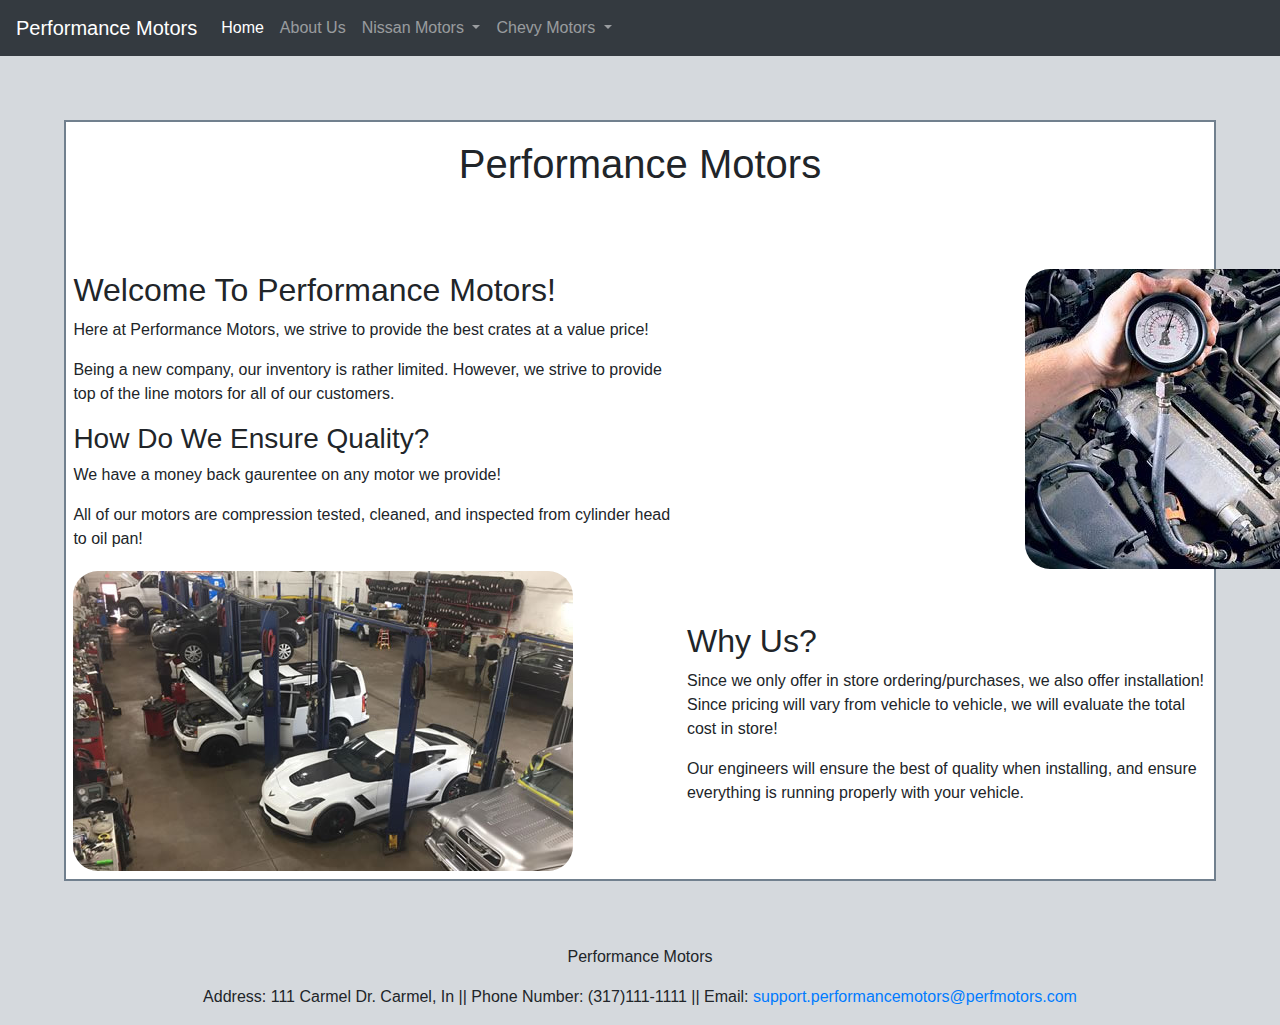
<file: index.html>
<!DOCTYPE html>
<html lang="en">
<head>
    <meta charset="UTF-8">
    <meta name="viewport" content="width=device-width, initial-scale=1.0">
    <meta http-equiv="X-UA-Compatible" content="ie=edge">
    <link rel="stylesheet" href="https://stackpath.bootstrapcdn.com/bootstrap/4.3.1/css/bootstrap.min.css" integrity="sha384-ggOyR0iXCbMQv3Xipma34MD+dH/1fQ784/j6cY/iJTQUOhcWr7x9JvoRxT2MZw1T" crossorigin="anonymous">
    <link rel="stylesheet" href="main.css">
    <title>PM - Index</title>
</head>
<body>

    <header>

    </header>
    
    <nav class="navbar navbar-expand-lg navbar-dark bg-dark">
        <a class="navbar-brand" href="index.html">Performance Motors</a>
        <button class="navbar-toggler" type="button" data-toggle="collapse" data-target="#navbarNavDropdown" aria-controls="navbarNavDropdown" aria-expanded="false" aria-label="Toggle navigation">
            <span class="navbar-toggler-icon"></span>
        </button>
        <div class="collapse navbar-collapse" id="navbarNavDropdown">
            <ul class="navbar-nav">
            <li class="nav-item active">
                <a class="nav-link" href="index.html">Home <span class="sr-only">(current)</span></a>
            </li>
            <li class="nav-item">
                <a class="nav-link" href="about.html">About Us</a>
            </li>
            <li class="nav-item dropdown">
                <a class="nav-link dropdown-toggle" href="nissan.html" id="navbarDropdownMenuLink" data-toggle="dropdown" aria-haspopup="true" aria-expanded="false">
                Nissan Motors
                </a>
                <div class="dropdown-menu" aria-labelledby="navbarDropdownMenuLink">
                <a class="dropdown-item" href="nissan-vr38dett.html">VR38DETT</a>
                <a class="dropdown-item" href="nissan-rb26dett.html">RB26DETT</a>
                <a class="dropdown-item" href="nissan-vq35de.html">VQ35DE</a>
                </div>
            </li>
            <li class="nav-item dropdown">
                <a class="nav-link dropdown-toggle" href="chevy.html" id="navbarDropdownMenuLink" data-toggle="dropdown" aria-haspopup="true" aria-expanded="false">
                Chevy Motors
                </a>
                <div class="dropdown-menu" aria-labelledby="navbarDropdownMenuLink">
                <a class="dropdown-item" href="chevy-lsa.html">LS9/LSA</a>
                <a class="dropdown-item" href="chevy-ls7.html">LS7</a>
                </div>
            </li>
            </ul>
        </div>
    </nav>

        <div id="body-content">
            <h1 class="main-header">Performance Motors</h1>
            <br />
            
            <table>
                <tr>
                    <td>
                        <h2>Welcome To Performance Motors!</h2>
                        <p>Here at Performance Motors, we strive to provide the best crates at a value price!</p>
                        <p>Being a new company, our inventory is rather limited. However, we strive to provide top of the line motors for all of our customers.</p>
                        <h3>How Do We Ensure Quality?</h3>
                        <p>We have a money back gaurentee on any motor we provide!</p>
                        <p>All of our motors are compression tested, cleaned, and inspected from cylinder head to oil pan!</p>
                    </td>
                    <td>
                        <img src="assets/index/compression-test.jpg" class="compression-test rounded-image">
                    </td>
                </tr>
                    <td>
                        <img src="assets/index/shop-pic.jpg" class="rounded-image">
                    </td>
                    <td>
                        <h2>Why Us?</h2>
                        <p>Since we only offer in store ordering/purchases, we also offer installation! Since pricing will vary from vehicle to vehicle, we will evaluate the total cost in store!</p>
                        <p>Our engineers will ensure the best of quality when installing, and ensure everything is running properly with your vehicle.</p>
                    </td>
            </table>
            
        </div>

        <footer>
            <p>Performance Motors</p>
            <p>Address: 111 Carmel Dr. Carmel, In || Phone Number: (317)111-1111 || Email: <a href="#">support.performancemotors@perfmotors.com</a></p>
        </footer>

    <script src="https://code.jquery.com/jquery-3.3.1.slim.min.js" integrity="sha384-q8i/X+965DzO0rT7abK41JStQIAqVgRVzpbzo5smXKp4YfRvH+8abtTE1Pi6jizo" crossorigin="anonymous"></script>
    <script src="https://cdnjs.cloudflare.com/ajax/libs/popper.js/1.14.7/umd/popper.min.js" integrity="sha384-UO2eT0CpHqdSJQ6hJty5KVphtPhzWj9WO1clHTMGa3JDZwrnQq4sF86dIHNDz0W1" crossorigin="anonymous"></script>
    <script src="https://stackpath.bootstrapcdn.com/bootstrap/4.3.1/js/bootstrap.min.js" integrity="sha384-JjSmVgyd0p3pXB1rRibZUAYoIIy6OrQ6VrjIEaFf/nJGzIxFDsf4x0xIM+B07jRM" crossorigin="anonymous"></script>

</body>
</html>
</file>
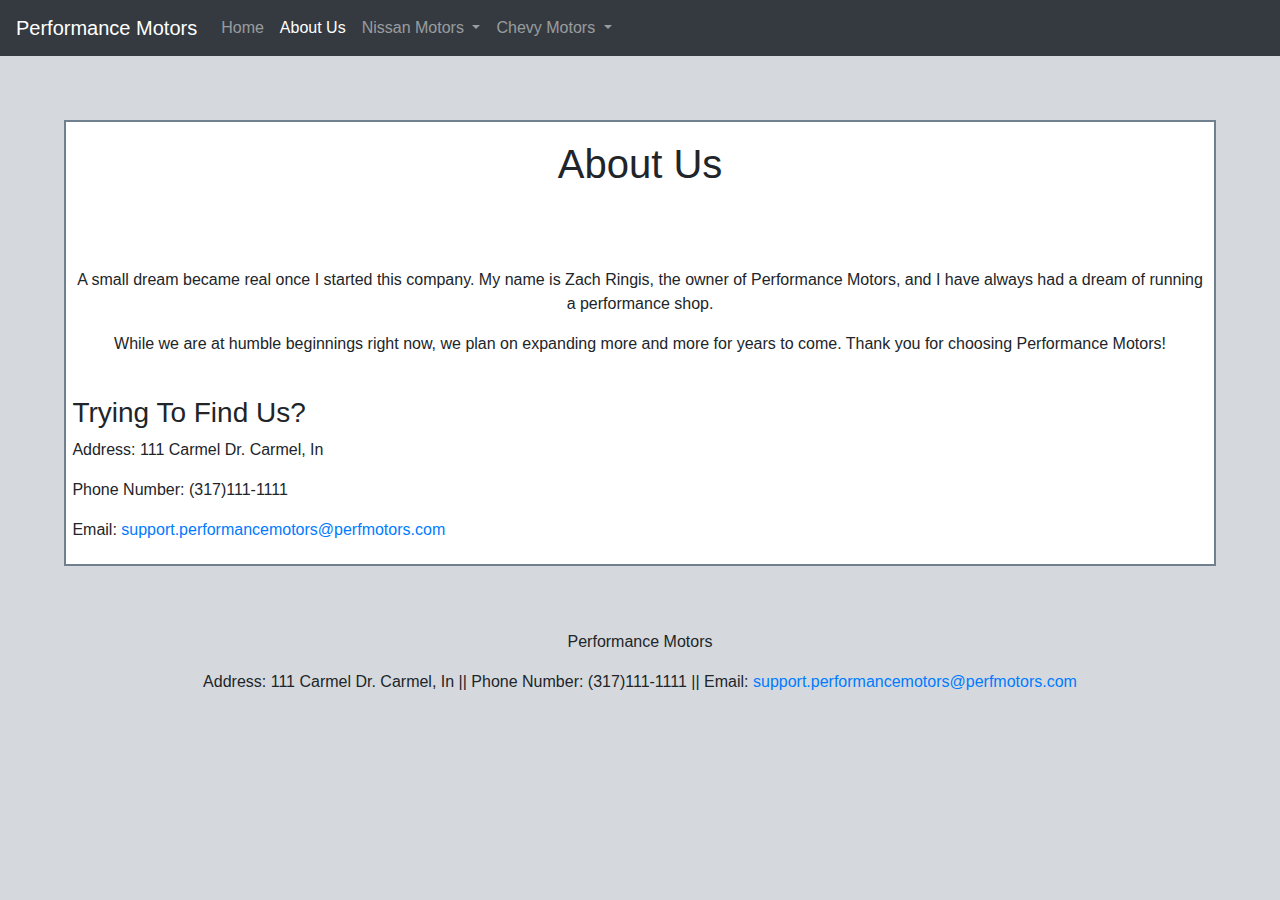
<file: about.html>
<!DOCTYPE html>
<html lang="en">
<head>
    <meta charset="UTF-8">
    <meta name="viewport" content="width=device-width, initial-scale=1.0">
    <meta http-equiv="X-UA-Compatible" content="ie=edge">
    <link rel="stylesheet" href="https://stackpath.bootstrapcdn.com/bootstrap/4.3.1/css/bootstrap.min.css" integrity="sha384-ggOyR0iXCbMQv3Xipma34MD+dH/1fQ784/j6cY/iJTQUOhcWr7x9JvoRxT2MZw1T" crossorigin="anonymous">
    <link rel="stylesheet" href="main.css">
    <title>PM - About</title>
</head>
<body>

    <header>

    </header>
    
    <nav class="navbar navbar-expand-lg navbar-dark bg-dark">
        <a class="navbar-brand" href="index.html">Performance Motors</a>
        <button class="navbar-toggler" type="button" data-toggle="collapse" data-target="#navbarNavDropdown" aria-controls="navbarNavDropdown" aria-expanded="false" aria-label="Toggle navigation">
            <span class="navbar-toggler-icon"></span>
        </button>
        <div class="collapse navbar-collapse" id="navbarNavDropdown">
            <ul class="navbar-nav">
            <li class="nav-item">
                <a class="nav-link" href="index.html">Home</a>
            </li>
            <li class="nav-item active">
                <a class="nav-link" href="about.html">About Us <span class="sr-only">(current)</span></a>
            </li>
            <li class="nav-item dropdown">
                <a class="nav-link dropdown-toggle" href="nissan.html" id="navbarDropdownMenuLink" data-toggle="dropdown" aria-haspopup="true" aria-expanded="false">
                Nissan Motors
                </a>
                <div class="dropdown-menu" aria-labelledby="navbarDropdownMenuLink">
                <a class="dropdown-item" href="nissan-vr38dett.html">VR38DETT</a>
                <a class="dropdown-item" href="nissan-rb26dett.html">RB26DETT</a>
                <a class="dropdown-item" href="nissan-vq35de.html">VQ35DE</a>
                </div>
            </li>
            <li class="nav-item dropdown">
                <a class="nav-link dropdown-toggle" href="chevy.html" id="navbarDropdownMenuLink" data-toggle="dropdown" aria-haspopup="true" aria-expanded="false">
                Chevy Motors
                </a>
                <div class="dropdown-menu" aria-labelledby="navbarDropdownMenuLink">
                <a class="dropdown-item" href="chevy-lsa.html">LS9/LSA</a>
                <a class="dropdown-item" href="chevy-ls7.html">LS7</a>
                </div>
            </li>
            </ul>
        </div>
    </nav>

        <div id="body-content">
            <h1 class="main-header">About Us</h1>
            <br />
            <p id="cent">A small dream became real once I started this company. My name is Zach Ringis, the owner of Performance Motors, and I have always had a dream of running a performance shop.</p>
            <p id="cent">While we are at humble beginnings right now, we plan on expanding more and more for years to come. Thank you for choosing Performance Motors!</p>
            <br />
            <h3>Trying To Find Us?</h3>
            <p>Address: 111 Carmel Dr. Carmel, In</p>
            <p>Phone Number: (317)111-1111</p>
            <p>Email: <a href="#">support.performancemotors@perfmotors.com</a></p>
        </div>

        <footer>
            <p>Performance Motors</p>
            <p>Address: 111 Carmel Dr. Carmel, In || Phone Number: (317)111-1111 || Email: <a href="#">support.performancemotors@perfmotors.com</a></p>
        </footer>

    <script src="https://code.jquery.com/jquery-3.3.1.slim.min.js" integrity="sha384-q8i/X+965DzO0rT7abK41JStQIAqVgRVzpbzo5smXKp4YfRvH+8abtTE1Pi6jizo" crossorigin="anonymous"></script>
    <script src="https://cdnjs.cloudflare.com/ajax/libs/popper.js/1.14.7/umd/popper.min.js" integrity="sha384-UO2eT0CpHqdSJQ6hJty5KVphtPhzWj9WO1clHTMGa3JDZwrnQq4sF86dIHNDz0W1" crossorigin="anonymous"></script>
    <script src="https://stackpath.bootstrapcdn.com/bootstrap/4.3.1/js/bootstrap.min.js" integrity="sha384-JjSmVgyd0p3pXB1rRibZUAYoIIy6OrQ6VrjIEaFf/nJGzIxFDsf4x0xIM+B07jRM" crossorigin="anonymous"></script>

</body>
</html>
</file>
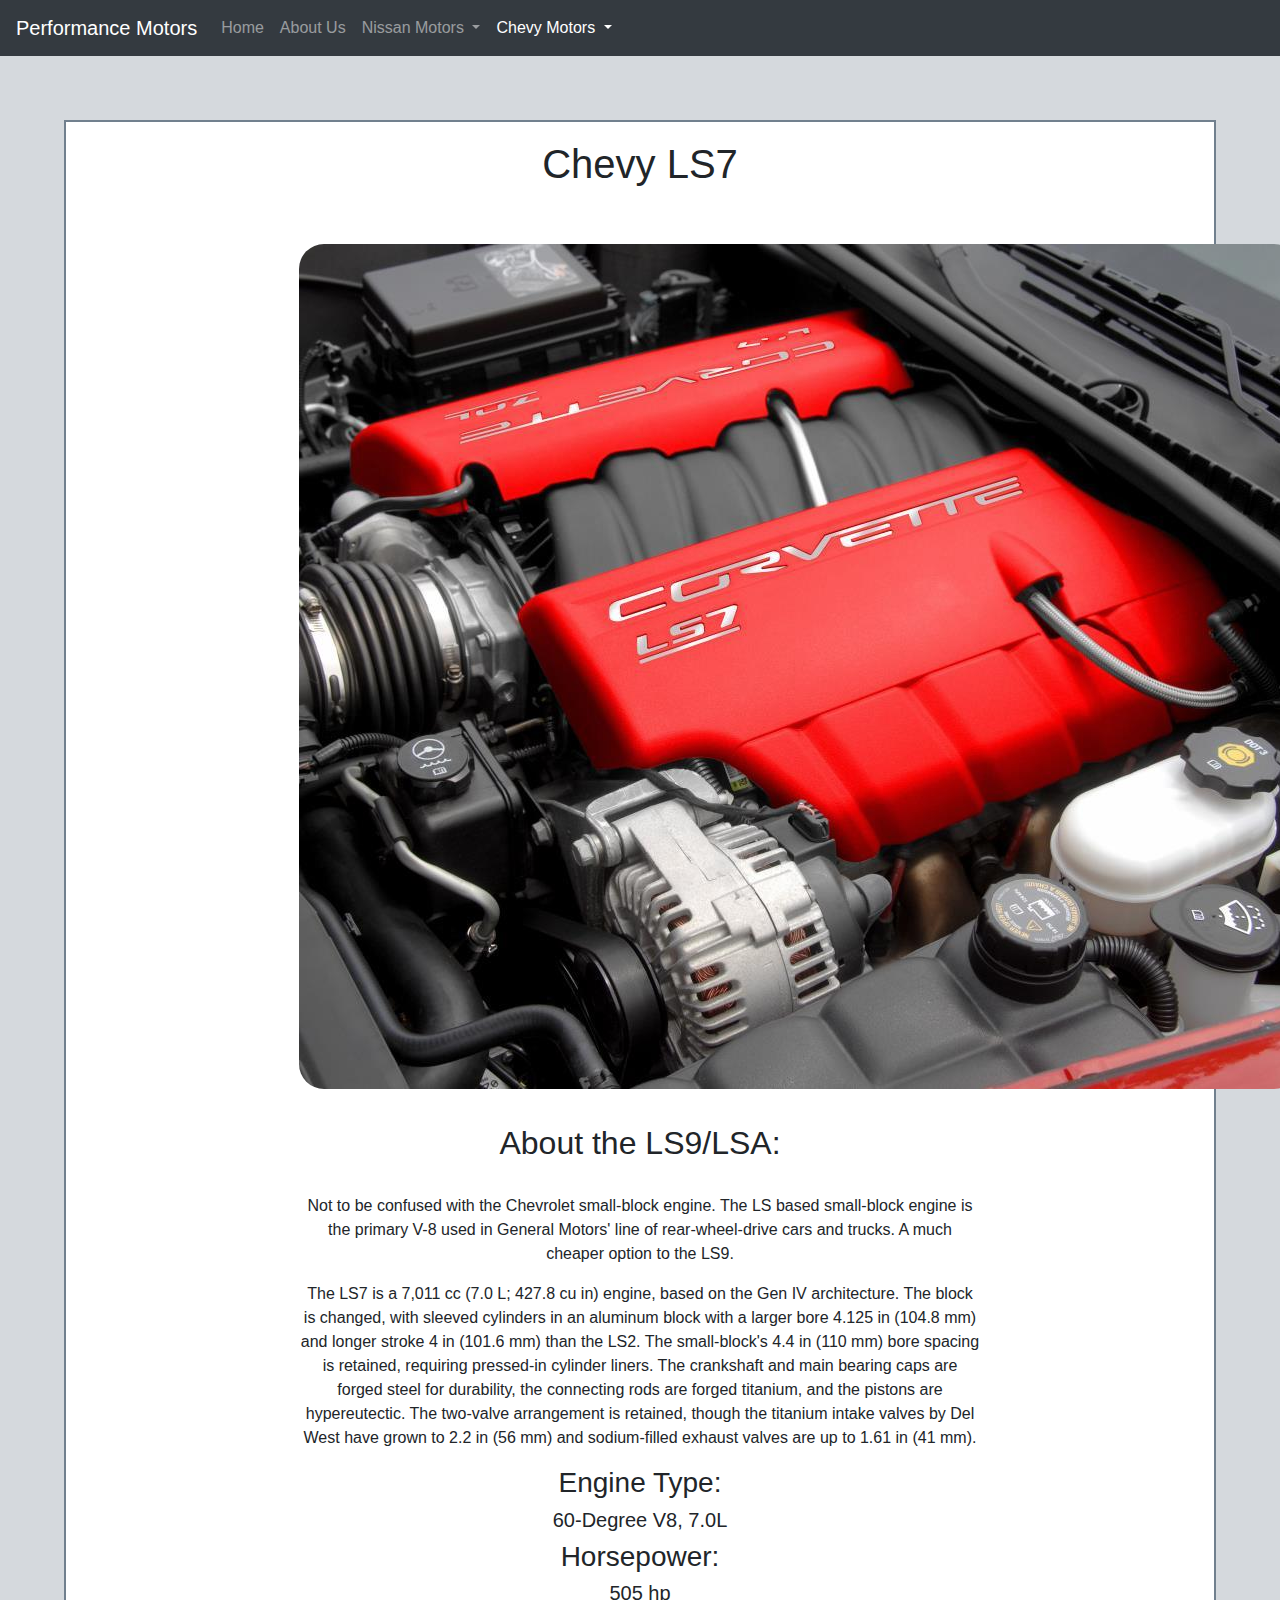
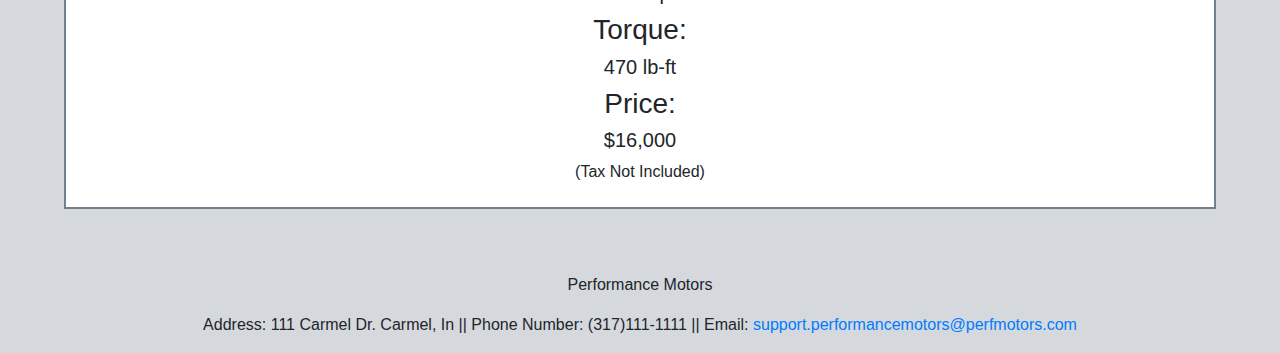
<file: chevy-ls7.html>
<!DOCTYPE html>
<html lang="en">
<head>
    <meta charset="UTF-8">
    <meta name="viewport" content="width=device-width, initial-scale=1.0">
    <meta http-equiv="X-UA-Compatible" content="ie=edge">
    <link rel="stylesheet" href="https://stackpath.bootstrapcdn.com/bootstrap/4.3.1/css/bootstrap.min.css" integrity="sha384-ggOyR0iXCbMQv3Xipma34MD+dH/1fQ784/j6cY/iJTQUOhcWr7x9JvoRxT2MZw1T" crossorigin="anonymous">
    <link rel="stylesheet" href="main.css">
    <title>PM - Chevy LS7</title>
</head>
<body>

    <header>

    </header>
    
    <nav class="navbar navbar-expand-lg navbar-dark bg-dark">
        <a class="navbar-brand" href="index.html">Performance Motors</a>
        <button class="navbar-toggler" type="button" data-toggle="collapse" data-target="#navbarNavDropdown" aria-controls="navbarNavDropdown" aria-expanded="false" aria-label="Toggle navigation">
            <span class="navbar-toggler-icon"></span>
        </button>
        <div class="collapse navbar-collapse" id="navbarNavDropdown">
            <ul class="navbar-nav">
            <li class="nav-item">
                <a class="nav-link" href="index.html">Home</a>
            </li>
            <li class="nav-item">
                <a class="nav-link" href="about.html">About Us</a>
            </li>
            <li class="nav-item dropdown">
                <a class="nav-link dropdown-toggle" href="nissan.html" id="navbarDropdownMenuLink" data-toggle="dropdown" aria-haspopup="true" aria-expanded="false">
                Nissan Motors
                </a>
                <div class="dropdown-menu" aria-labelledby="navbarDropdownMenuLink">
                <a class="dropdown-item" href="nissan-vr38dett.html">VR38DETT</a>
                <a class="dropdown-item" href="nissan-rb26dett.html">RB26DETT</a>
                <a class="dropdown-item" href="nissan-vq35de.html">VQ35DE</a>
                </div>
            </li>
            <li class="nav-item dropdown active">
                    <a class="nav-link dropdown-toggle" href="chevy.html" id="navbarDropdownMenuLink" data-toggle="dropdown" aria-haspopup="true" aria-expanded="false">
                    Chevy Motors <span class="sr-only">(current)</span>
                </a>
                <div class="dropdown-menu" aria-labelledby="navbarDropdownMenuLink">
                <a class="dropdown-item" href="chevy-lsa.html">LS9/LSA</a>
                <a class="dropdown-item" href="chevy-ls7.html">LS7</a>
                </div>
            </li>
            </ul>
        </div>
    </nav>

        <div id="body-content">
            <h1 class="main-header">Chevy LS7</h1>
            <div id="engine-content">
                <img src="assets/chevy/ls7.jpg" class="rounded-image engine-picture">
                <div id="engine-pricing">
                    <h2>About the LS9/LSA:</h2>
                    <br>
                    <p>Not to be confused with the Chevrolet small-block engine. The LS based small-block engine is the primary V-8 used in General Motors' line of rear-wheel-drive cars and trucks. A much cheaper option to the LS9.</p>
                    <p>The LS7 is a 7,011 cc (7.0 L; 427.8 cu in) engine, based on the Gen IV architecture. The block is changed, with sleeved cylinders in an aluminum block with a larger bore 4.125 in (104.8 mm) and longer stroke 4 in (101.6 mm) than the LS2. The small-block's 4.4 in (110 mm) bore spacing is retained, requiring pressed-in cylinder liners. The crankshaft and main bearing caps are forged steel for durability, the connecting rods are forged titanium, and the pistons are hypereutectic. The two-valve arrangement is retained, though the titanium intake valves by Del West have grown to 2.2 in (56 mm) and sodium-filled exhaust valves are up to 1.61 in (41 mm).</p>
                    <h3>Engine Type:</h3>
                        <h5>60-Degree V8, 7.0L</h5>
                    <h3>Horsepower:</h3>
                        <h5>505 hp</h5>
                    <h3>Torque:</h3>
                        <h5>470 lb-ft</h5>
                    <h3>Price:</h3>
                        <h5>$16,000</h5>
                        <p>(Tax Not Included)</p>
                </div>
            </div>
        </div>

        <footer>
            <p>Performance Motors</p>
            <p>Address: 111 Carmel Dr. Carmel, In || Phone Number: (317)111-1111 || Email: <a href="#">support.performancemotors@perfmotors.com</a></p>
        </footer>

    <script src="https://code.jquery.com/jquery-3.3.1.slim.min.js" integrity="sha384-q8i/X+965DzO0rT7abK41JStQIAqVgRVzpbzo5smXKp4YfRvH+8abtTE1Pi6jizo" crossorigin="anonymous"></script>
    <script src="https://cdnjs.cloudflare.com/ajax/libs/popper.js/1.14.7/umd/popper.min.js" integrity="sha384-UO2eT0CpHqdSJQ6hJty5KVphtPhzWj9WO1clHTMGa3JDZwrnQq4sF86dIHNDz0W1" crossorigin="anonymous"></script>
    <script src="https://stackpath.bootstrapcdn.com/bootstrap/4.3.1/js/bootstrap.min.js" integrity="sha384-JjSmVgyd0p3pXB1rRibZUAYoIIy6OrQ6VrjIEaFf/nJGzIxFDsf4x0xIM+B07jRM" crossorigin="anonymous"></script>

</body>
</html>
</file>
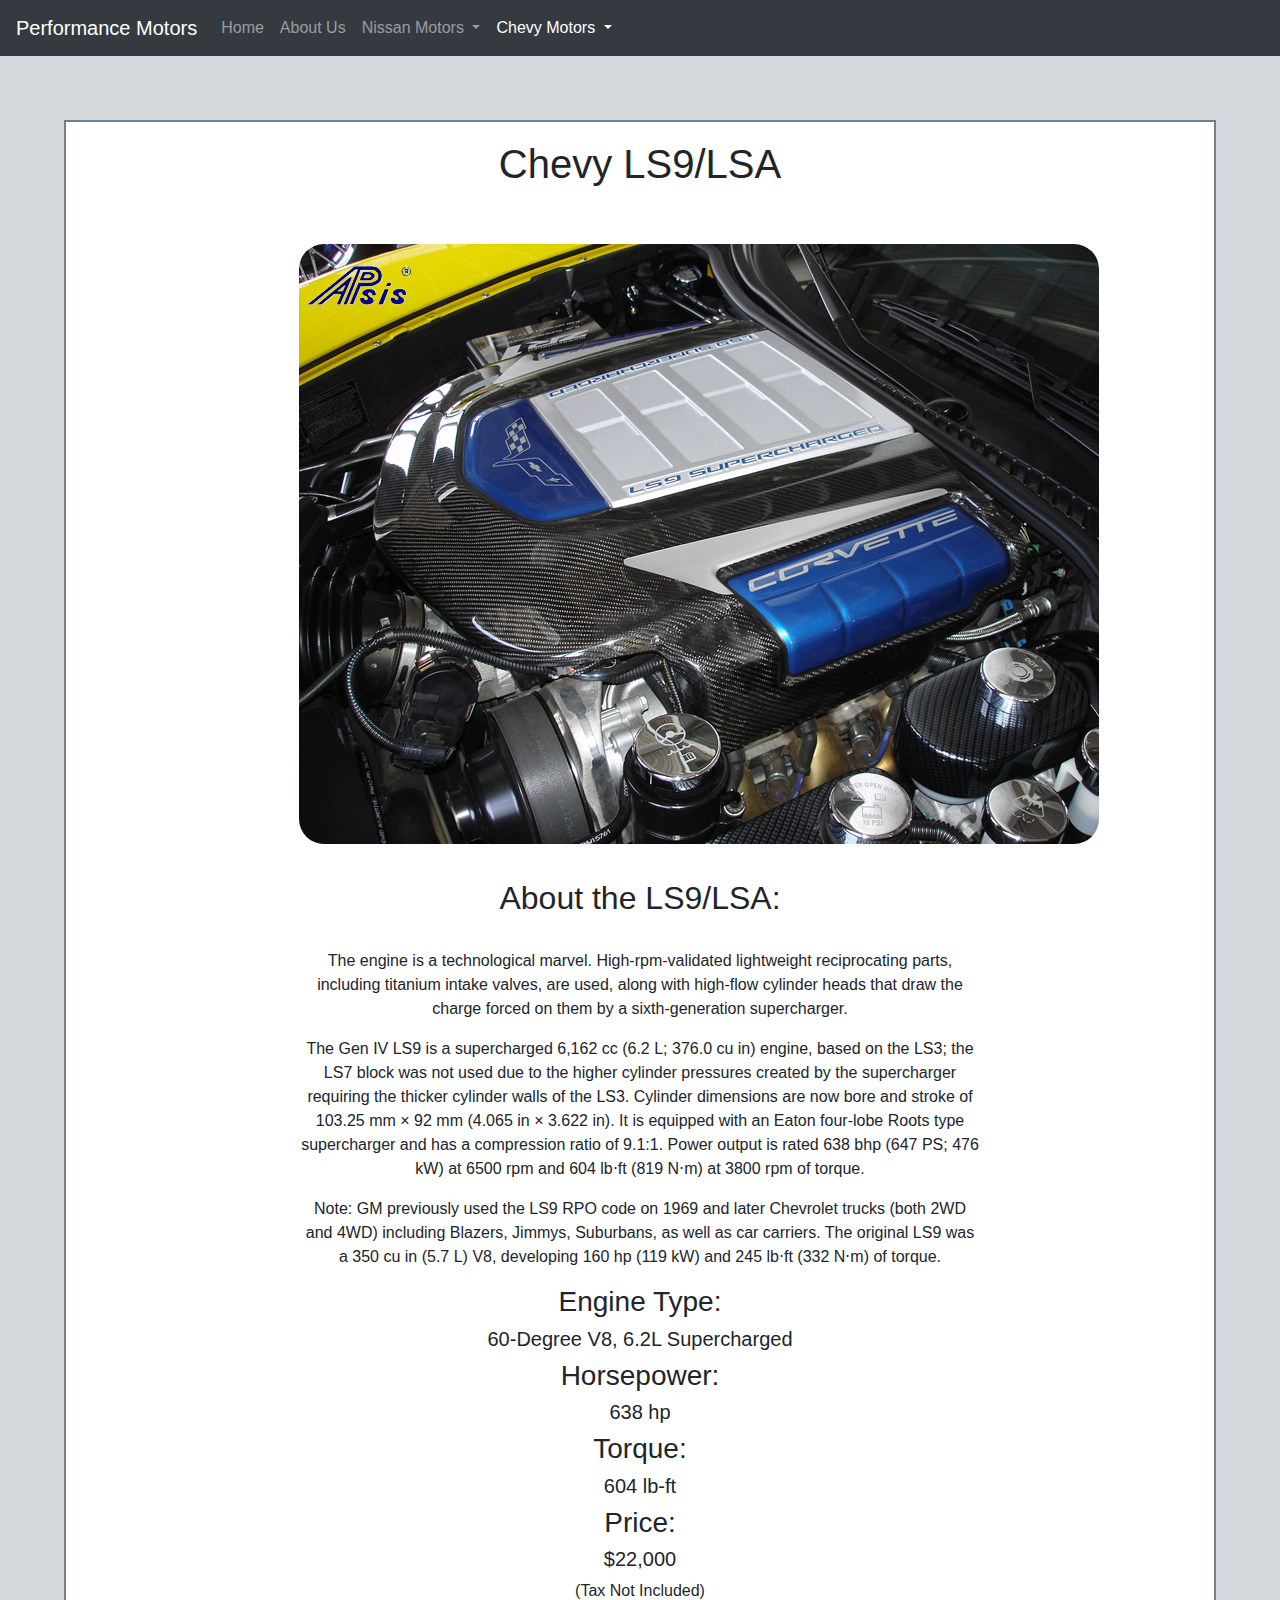
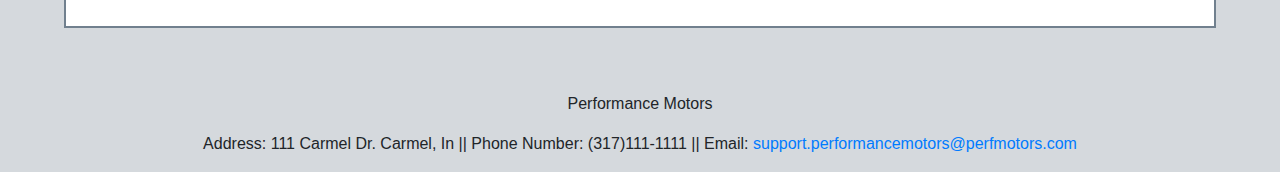
<file: chevy-lsa.html>
<!DOCTYPE html>
<html lang="en">
<head>
    <meta charset="UTF-8">
    <meta name="viewport" content="width=device-width, initial-scale=1.0">
    <meta http-equiv="X-UA-Compatible" content="ie=edge">
    <link rel="stylesheet" href="https://stackpath.bootstrapcdn.com/bootstrap/4.3.1/css/bootstrap.min.css" integrity="sha384-ggOyR0iXCbMQv3Xipma34MD+dH/1fQ784/j6cY/iJTQUOhcWr7x9JvoRxT2MZw1T" crossorigin="anonymous">
    <link rel="stylesheet" href="main.css">
    <title>PM - Chevy LS9/LSA</title>
</head>
<body>

    <header>

    </header>
    
    <nav class="navbar navbar-expand-lg navbar-dark bg-dark">
        <a class="navbar-brand" href="index.html">Performance Motors</a>
        <button class="navbar-toggler" type="button" data-toggle="collapse" data-target="#navbarNavDropdown" aria-controls="navbarNavDropdown" aria-expanded="false" aria-label="Toggle navigation">
            <span class="navbar-toggler-icon"></span>
        </button>
        <div class="collapse navbar-collapse" id="navbarNavDropdown">
            <ul class="navbar-nav">
            <li class="nav-item">
                <a class="nav-link" href="index.html">Home</a>
            </li>
            <li class="nav-item">
                <a class="nav-link" href="about.html">About Us</a>
            </li>
            <li class="nav-item dropdown">
                <a class="nav-link dropdown-toggle" href="nissan.html" id="navbarDropdownMenuLink" data-toggle="dropdown" aria-haspopup="true" aria-expanded="false">
                Nissan Motors
                </a>
                <div class="dropdown-menu" aria-labelledby="navbarDropdownMenuLink">
                <a class="dropdown-item" href="nissan-vr38dett.html">VR38DETT</a>
                <a class="dropdown-item" href="nissan-rb26dett.html">RB26DETT</a>
                <a class="dropdown-item" href="nissan-vq35de.html">VQ35DE</a>
                </div>
            </li>
            <li class="nav-item dropdown active">
                <a class="nav-link dropdown-toggle" href="chevy.html" id="navbarDropdownMenuLink" data-toggle="dropdown" aria-haspopup="true" aria-expanded="false">
                Chevy Motors <span class="sr-only">(current)</span>
                </a>
                <div class="dropdown-menu" aria-labelledby="navbarDropdownMenuLink">
                <a class="dropdown-item" href="chevy-lsa.html">LS9/LSA</a>
                <a class="dropdown-item" href="chevy-ls7.html">LS7</a>
                </div>
            </li>
            </ul>
        </div>
    </nav>

        <div id="body-content">
            <h1 class="main-header">Chevy LS9/LSA</h1>
            <div id="engine-content">
                <img src="assets/chevy/ls9.jpg" class="rounded-image engine-picture">
                <div id="engine-pricing">
                    <h2>About the LS9/LSA:</h2>
                    <br>
                    <p>The engine is a technological marvel. High-rpm-validated lightweight reciprocating parts, including titanium intake valves, are used, along with high-flow cylinder heads that draw the charge forced on them by a sixth-generation supercharger.</p>
                    <p>The Gen IV LS9 is a supercharged 6,162 cc (6.2 L; 376.0 cu in) engine, based on the LS3; the LS7 block was not used due to the higher cylinder pressures created by the supercharger requiring the thicker cylinder walls of the LS3. Cylinder dimensions are now bore and stroke of 103.25 mm × 92 mm (4.065 in × 3.622 in). It is equipped with an Eaton four-lobe Roots type supercharger and has a compression ratio of 9.1:1. Power output is rated 638 bhp (647 PS; 476 kW) at 6500 rpm and 604 lb⋅ft (819 N⋅m) at 3800 rpm of torque.</p>
                    <p>Note: GM previously used the LS9 RPO code on 1969 and later Chevrolet trucks (both 2WD and 4WD) including Blazers, Jimmys, Suburbans, as well as car carriers. The original LS9 was a 350 cu in (5.7 L) V8, developing 160 hp (119 kW) and 245 lb⋅ft (332 N⋅m) of torque.</p>
                    <h3>Engine Type:</h3>
                        <h5>60-Degree V8, 6.2L Supercharged</h5>
                    <h3>Horsepower:</h3>
                        <h5>638 hp</h5>
                    <h3>Torque:</h3>
                        <h5>604 lb-ft</h5>
                    <h3>Price:</h3>
                        <h5>$22,000</h5>
                        <p>(Tax Not Included)</p>                        
                </div>
            </div>
        </div>

    <footer>
        <p>Performance Motors</p>
        <p>Address: 111 Carmel Dr. Carmel, In || Phone Number: (317)111-1111 || Email: <a href="#">support.performancemotors@perfmotors.com</a></p>
    </footer>

    <script src="https://code.jquery.com/jquery-3.3.1.slim.min.js" integrity="sha384-q8i/X+965DzO0rT7abK41JStQIAqVgRVzpbzo5smXKp4YfRvH+8abtTE1Pi6jizo" crossorigin="anonymous"></script>
    <script src="https://cdnjs.cloudflare.com/ajax/libs/popper.js/1.14.7/umd/popper.min.js" integrity="sha384-UO2eT0CpHqdSJQ6hJty5KVphtPhzWj9WO1clHTMGa3JDZwrnQq4sF86dIHNDz0W1" crossorigin="anonymous"></script>
    <script src="https://stackpath.bootstrapcdn.com/bootstrap/4.3.1/js/bootstrap.min.js" integrity="sha384-JjSmVgyd0p3pXB1rRibZUAYoIIy6OrQ6VrjIEaFf/nJGzIxFDsf4x0xIM+B07jRM" crossorigin="anonymous"></script>

</body>
</html>
</file>
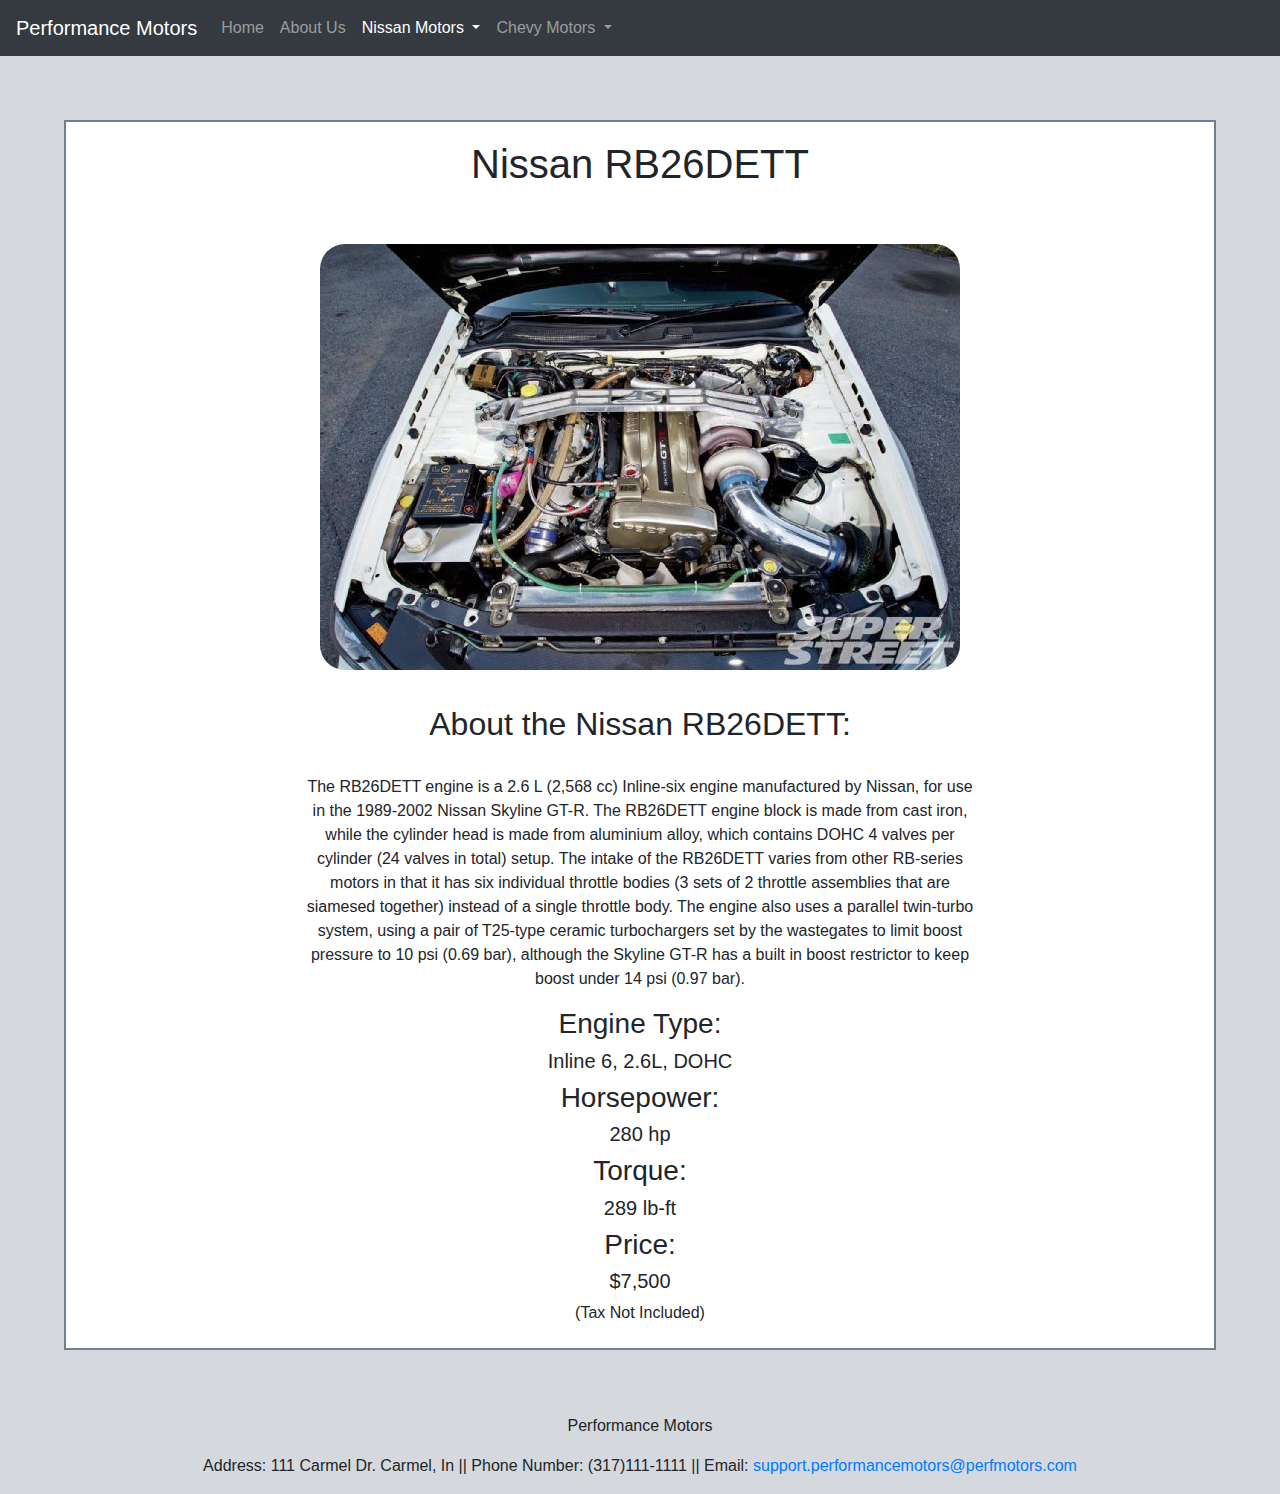
<file: nissan-rb26dett.html>
<!DOCTYPE html>
<html lang="en">
<head>
    <meta charset="UTF-8">
    <meta name="viewport" content="width=device-width, initial-scale=1.0">
    <meta http-equiv="X-UA-Compatible" content="ie=edge">
    <link rel="stylesheet" href="https://stackpath.bootstrapcdn.com/bootstrap/4.3.1/css/bootstrap.min.css" integrity="sha384-ggOyR0iXCbMQv3Xipma34MD+dH/1fQ784/j6cY/iJTQUOhcWr7x9JvoRxT2MZw1T" crossorigin="anonymous">
    <link rel="stylesheet" href="main.css">
    <title>PM - Nissan RB26DETT</title>
</head>
<body>

    <header>

    </header>
    
    <nav class="navbar navbar-expand-lg navbar-dark bg-dark">
        <a class="navbar-brand" href="index.html">Performance Motors</a>
        <button class="navbar-toggler" type="button" data-toggle="collapse" data-target="#navbarNavDropdown" aria-controls="navbarNavDropdown" aria-expanded="false" aria-label="Toggle navigation">
            <span class="navbar-toggler-icon"></span>
        </button>
        <div class="collapse navbar-collapse" id="navbarNavDropdown">
            <ul class="navbar-nav">
            <li class="nav-item">
                <a class="nav-link" href="index.html">Home</a>
            </li>
            <li class="nav-item">
                <a class="nav-link" href="about.html">About Us</a>
            </li>
            <li class="nav-item dropdown active">
                <a class="nav-link dropdown-toggle" href="nissan.html" id="navbarDropdownMenuLink" data-toggle="dropdown" aria-haspopup="true" aria-expanded="false">
                Nissan Motors <span class="sr-only">(current)</span>
                </a>
                <div class="dropdown-menu" aria-labelledby="navbarDropdownMenuLink">
                <a class="dropdown-item" href="nissan-vr38dett.html">VR38DETT</a>
                <a class="dropdown-item" href="nissan-rb26dett.html">RB26DETT</a>
                <a class="dropdown-item" href="nissan-vq35de.html">VQ35DE</a>
                </div>
            </li>
            <li class="nav-item dropdown">
                <a class="nav-link dropdown-toggle" href="chevy.html" id="navbarDropdownMenuLink" data-toggle="dropdown" aria-haspopup="true" aria-expanded="false">
                Chevy Motors
                </a>
                <div class="dropdown-menu" aria-labelledby="navbarDropdownMenuLink">
                <a class="dropdown-item" href="chevy-lsa.html">LS9/LSA</a>
                <a class="dropdown-item" href="chevy-ls7.html">LS7</a>
                </div>
            </li>
            </ul>
        </div>
    </nav>

        <div id="body-content">
            <h1 class="main-header">Nissan RB26DETT</h1>
            <div id="engine-content">
                <img src="assets/nissan/rb26dett.jpg" class="rounded-image engine-picture">
                <div id="engine-pricing">
                    <h2>About the Nissan RB26DETT:</h2>
                    <br>
                    <p>The RB26DETT engine is a 2.6 L (2,568 cc) Inline-six engine manufactured by Nissan, for use in the 1989-2002 Nissan Skyline GT-R. The RB26DETT engine block is made from cast iron, while the cylinder head is made from aluminium alloy, which contains DOHC 4 valves per cylinder (24 valves in total) setup. The intake of the RB26DETT varies from other RB-series motors in that it has six individual throttle bodies (3 sets of 2 throttle assemblies that are siamesed together) instead of a single throttle body. The engine also uses a parallel twin-turbo system, using a pair of T25-type ceramic turbochargers set by the wastegates to limit boost pressure to 10 psi (0.69 bar), although the Skyline GT-R has a built in boost restrictor to keep boost under 14 psi (0.97 bar).</p>
                    
                    <h3>Engine Type:</h3>
                        <h5>Inline 6, 2.6L, DOHC</h5>
                    <h3>Horsepower:</h3>
                        <h5>280 hp</h5>
                    <h3>Torque:</h3>
                        <h5>289 lb-ft</h5>
                    <h3>Price:</h3>
                        <h5>$7,500</h5>
                        <p>(Tax Not Included)</p>
                </div>
            </div>
        </div>

        <footer>
            <p>Performance Motors</p>
            <p>Address: 111 Carmel Dr. Carmel, In || Phone Number: (317)111-1111 || Email: <a href="#">support.performancemotors@perfmotors.com</a></p>
        </footer>

    <script src="https://code.jquery.com/jquery-3.3.1.slim.min.js" integrity="sha384-q8i/X+965DzO0rT7abK41JStQIAqVgRVzpbzo5smXKp4YfRvH+8abtTE1Pi6jizo" crossorigin="anonymous"></script>
    <script src="https://cdnjs.cloudflare.com/ajax/libs/popper.js/1.14.7/umd/popper.min.js" integrity="sha384-UO2eT0CpHqdSJQ6hJty5KVphtPhzWj9WO1clHTMGa3JDZwrnQq4sF86dIHNDz0W1" crossorigin="anonymous"></script>
    <script src="https://stackpath.bootstrapcdn.com/bootstrap/4.3.1/js/bootstrap.min.js" integrity="sha384-JjSmVgyd0p3pXB1rRibZUAYoIIy6OrQ6VrjIEaFf/nJGzIxFDsf4x0xIM+B07jRM" crossorigin="anonymous"></script>

</body>
</html>
</file>
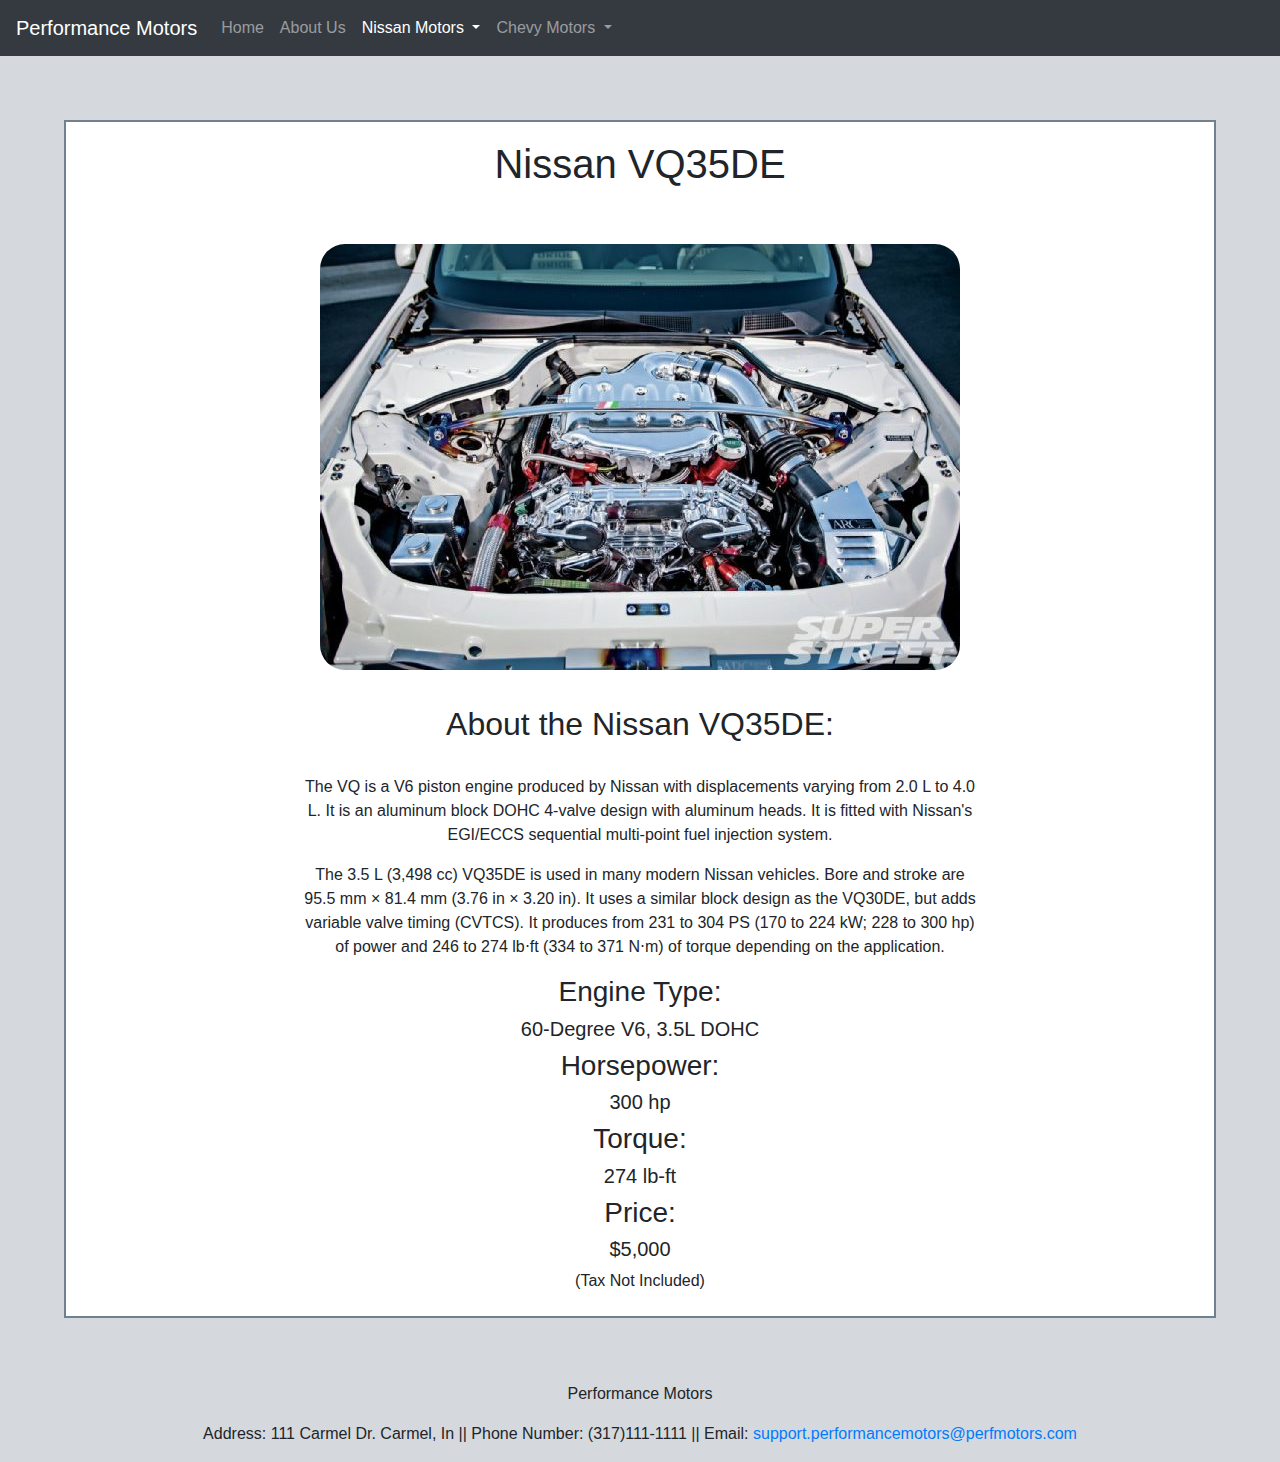
<file: nissan-vq35de.html>
<!DOCTYPE html>
<html lang="en">
<head>
    <meta charset="UTF-8">
    <meta name="viewport" content="width=device-width, initial-scale=1.0">
    <meta http-equiv="X-UA-Compatible" content="ie=edge">
    <link rel="stylesheet" href="https://stackpath.bootstrapcdn.com/bootstrap/4.3.1/css/bootstrap.min.css" integrity="sha384-ggOyR0iXCbMQv3Xipma34MD+dH/1fQ784/j6cY/iJTQUOhcWr7x9JvoRxT2MZw1T" crossorigin="anonymous">
    <link rel="stylesheet" href="main.css">
    <title>PM - Nissan VQ35DE</title>
</head>
<body>

    <header>

    </header>
    
    <nav class="navbar navbar-expand-lg navbar-dark bg-dark">
        <a class="navbar-brand" href="index.html">Performance Motors</a>
        <button class="navbar-toggler" type="button" data-toggle="collapse" data-target="#navbarNavDropdown" aria-controls="navbarNavDropdown" aria-expanded="false" aria-label="Toggle navigation">
            <span class="navbar-toggler-icon"></span>
        </button>
        <div class="collapse navbar-collapse" id="navbarNavDropdown">
            <ul class="navbar-nav">
            <li class="nav-item">
                <a class="nav-link" href="index.html">Home <span class="sr-only">(current)</span></a>
            </li>
            <li class="nav-item">
                <a class="nav-link" href="about.html">About Us</a>
            </li>
            <li class="nav-item dropdown active">
                <a class="nav-link dropdown-toggle" href="nissan.html" id="navbarDropdownMenuLink" data-toggle="dropdown" aria-haspopup="true" aria-expanded="false">
                        Nissan Motors <span class="sr-only">(current)</span>
                </a>
                <div class="dropdown-menu" aria-labelledby="navbarDropdownMenuLink">
                <a class="dropdown-item" href="nissan-vr38dett.html">VR38DETT</a>
                <a class="dropdown-item" href="nissan-rb26dett.html">RB26DETT</a>
                <a class="dropdown-item" href="nissan-vq35de.html">VQ35DE</a>
                </div>
            </li>
            <li class="nav-item dropdown">
                <a class="nav-link dropdown-toggle" href="chevy.html" id="navbarDropdownMenuLink" data-toggle="dropdown" aria-haspopup="true" aria-expanded="false">
                Chevy Motors
                </a>
                <div class="dropdown-menu" aria-labelledby="navbarDropdownMenuLink">
                <a class="dropdown-item" href="chevy-lsa.html">LS9/LSA</a>
                <a class="dropdown-item" href="chevy-ls7.html">LS7</a>
                </div>
            </li>
            </ul>
        </div>
    </nav>

        <div id="body-content">
            <h1 class="main-header">Nissan VQ35DE</h1>
            <div id="engine-content">
                <img src="assets/nissan/vq35de.jpg" class="rounded-image engine-picture">
                <div id="engine-pricing">
                    <h2>About the Nissan VQ35DE:</h2>
                    <br>
                    <p>The VQ is a V6 piston engine produced by Nissan with displacements varying from 2.0 L to 4.0 L. It is an aluminum block DOHC 4-valve design with aluminum heads. It is fitted with Nissan's EGI/ECCS sequential multi-point fuel injection system.</p>
                    <p>The 3.5 L (3,498 cc) VQ35DE is used in many modern Nissan vehicles. Bore and stroke are 95.5 mm × 81.4 mm (3.76 in × 3.20 in). It uses a similar block design as the VQ30DE, but adds variable valve timing (CVTCS). It produces from 231 to 304 PS (170 to 224 kW; 228 to 300 hp) of power and 246 to 274 lb⋅ft (334 to 371 N⋅m) of torque depending on the application.</p>
                    <h3>Engine Type:</h3>
                        <h5>60-Degree V6, 3.5L DOHC</h5>
                    <h3>Horsepower:</h3>
                        <h5>300 hp</h5>
                    <h3>Torque:</h3>
                        <h5>274 lb-ft</h5>
                    <h3>Price:</h3>
                        <h5>$5,000</h5>
                        <p>(Tax Not Included)</p>
                </div>
            </div>
        </div>

        <footer>
            <p>Performance Motors</p>
            <p>Address: 111 Carmel Dr. Carmel, In || Phone Number: (317)111-1111 || Email: <a href="#">support.performancemotors@perfmotors.com</a></p>
        </footer>

    <script src="https://code.jquery.com/jquery-3.3.1.slim.min.js" integrity="sha384-q8i/X+965DzO0rT7abK41JStQIAqVgRVzpbzo5smXKp4YfRvH+8abtTE1Pi6jizo" crossorigin="anonymous"></script>
    <script src="https://cdnjs.cloudflare.com/ajax/libs/popper.js/1.14.7/umd/popper.min.js" integrity="sha384-UO2eT0CpHqdSJQ6hJty5KVphtPhzWj9WO1clHTMGa3JDZwrnQq4sF86dIHNDz0W1" crossorigin="anonymous"></script>
    <script src="https://stackpath.bootstrapcdn.com/bootstrap/4.3.1/js/bootstrap.min.js" integrity="sha384-JjSmVgyd0p3pXB1rRibZUAYoIIy6OrQ6VrjIEaFf/nJGzIxFDsf4x0xIM+B07jRM" crossorigin="anonymous"></script>

</body>
</html>
</file>
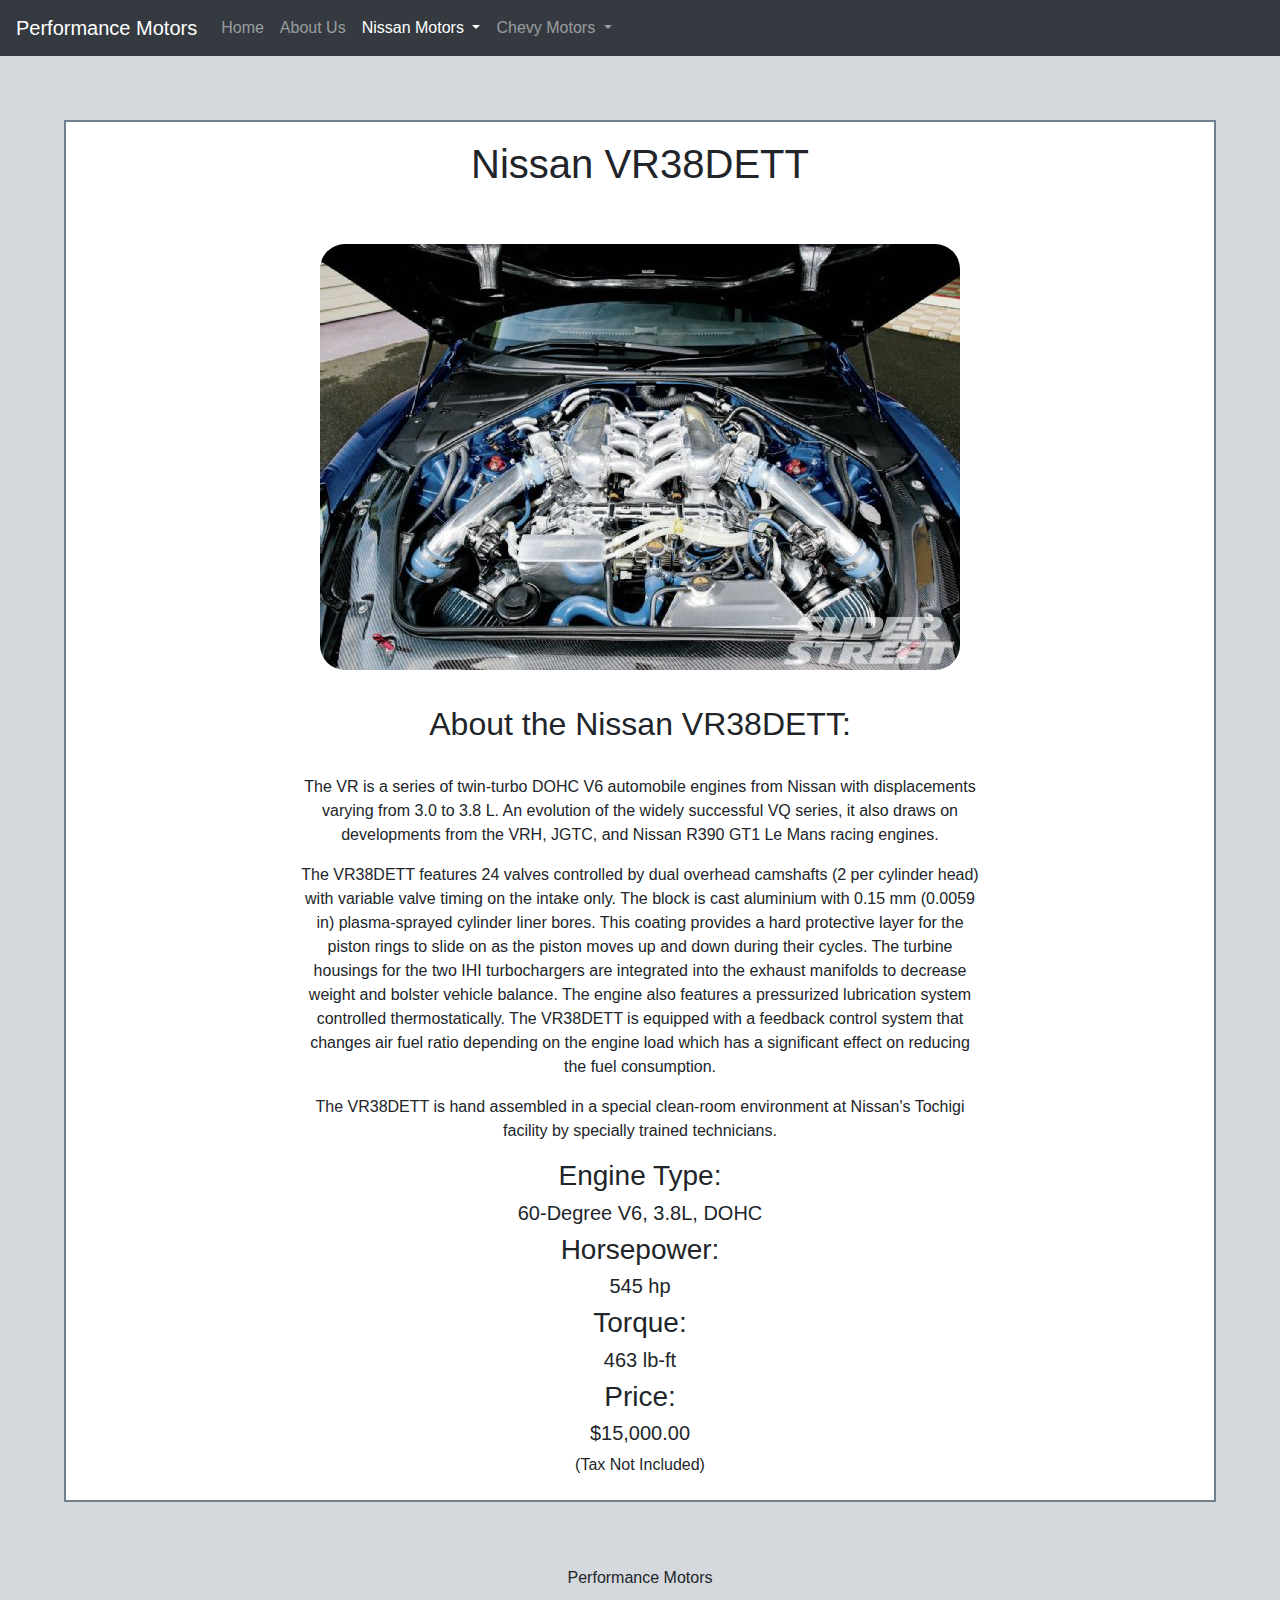
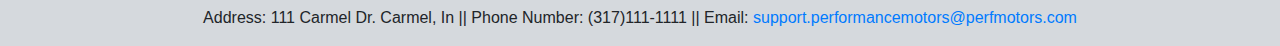
<file: nissan-vr38dett.html>
<!DOCTYPE html>
<html lang="en">
<head>
    <meta charset="UTF-8">
    <meta name="viewport" content="width=device-width, initial-scale=1.0">
    <meta http-equiv="X-UA-Compatible" content="ie=edge">
    <link rel="stylesheet" href="https://stackpath.bootstrapcdn.com/bootstrap/4.3.1/css/bootstrap.min.css" integrity="sha384-ggOyR0iXCbMQv3Xipma34MD+dH/1fQ784/j6cY/iJTQUOhcWr7x9JvoRxT2MZw1T" crossorigin="anonymous">
    <link rel="stylesheet" href="main.css">
    <title>PM - Nissan VR38DETT</title>
</head>
<body>

    <header>

    </header>
    
    <nav class="navbar navbar-expand-lg navbar-dark bg-dark">
        <a class="navbar-brand" href="index.html">Performance Motors</a>
        <button class="navbar-toggler" type="button" data-toggle="collapse" data-target="#navbarNavDropdown" aria-controls="navbarNavDropdown" aria-expanded="false" aria-label="Toggle navigation">
            <span class="navbar-toggler-icon"></span>
        </button>
        <div class="collapse navbar-collapse" id="navbarNavDropdown">
            <ul class="navbar-nav">
            <li class="nav-item">
                <a class="nav-link" href="index.html">Home <span class="sr-only">(current)</span></a>
            </li>
            <li class="nav-item">
                <a class="nav-link" href="about.html">About Us</a>
            </li>
            <li class="nav-item dropdown active">
                <a class="nav-link dropdown-toggle" href="nissan.html" id="navbarDropdownMenuLink" data-toggle="dropdown" aria-haspopup="true" aria-expanded="false">
                        Nissan Motors <span class="sr-only">(current)</span>
                </a>
                <div class="dropdown-menu" aria-labelledby="navbarDropdownMenuLink">
                <a class="dropdown-item" href="nissan-vr38dett.html">VR38DETT</a>
                <a class="dropdown-item" href="nissan-rb26dett.html">RB26DETT</a>
                <a class="dropdown-item" href="nissan-vq35de.html">VQ35DE</a>
                </div>
            </li>
            <li class="nav-item dropdown">
                <a class="nav-link dropdown-toggle" href="chevy.html" id="navbarDropdownMenuLink" data-toggle="dropdown" aria-haspopup="true" aria-expanded="false">
                Chevy Motors
                </a>
                <div class="dropdown-menu" aria-labelledby="navbarDropdownMenuLink">
                <a class="dropdown-item" href="chevy-lsa.html">LS9/LSA</a>
                <a class="dropdown-item" href="chevy-ls7.html">LS7</a>
                </div>
            </li>
            </ul>
        </div>
    </nav>

        <div id="body-content">
            <h1 class="main-header">Nissan VR38DETT</h1>
            <div id="engine-content">
                <img src="assets/nissan/vr38dett.jpg" class="rounded-image engine-picture">
                <div id="engine-pricing">
                    <h2>About the Nissan VR38DETT:</h2>
                    <br>
                    <p>The VR is a series of twin-turbo DOHC V6 automobile engines from Nissan with displacements varying from 3.0 to 3.8 L. An evolution of the widely successful VQ series, it also draws on developments from the VRH, JGTC, and Nissan R390 GT1 Le Mans racing engines.</p>
                    <p>The VR38DETT features 24 valves controlled by dual overhead camshafts (2 per cylinder head) with variable valve timing on the intake only. The block is cast aluminium with 0.15 mm (0.0059 in) plasma-sprayed cylinder liner bores. This coating provides a hard protective layer for the piston rings to slide on as the piston moves up and down during their cycles. The turbine housings for the two IHI turbochargers are integrated into the exhaust manifolds to decrease weight and bolster vehicle balance. The engine also features a pressurized lubrication system controlled thermostatically. The VR38DETT is equipped with a feedback control system that changes air fuel ratio depending on the engine load which has a significant effect on reducing the fuel consumption.</p>
                    <p>The VR38DETT is hand assembled in a special clean-room environment at Nissan's Tochigi facility by specially trained technicians.</p>
                    <h3>Engine Type:</h3>
                        <h5>60-Degree V6, 3.8L, DOHC</h5>
                    <h3>Horsepower:</h3>
                        <h5>545 hp</h5>
                    <h3>Torque:</h3>
                        <h5>463 lb-ft</h5>
                    <h3>Price:</h3>
                        <h5>$15,000.00</h5>
                        <p>(Tax Not Included)</p>
                </div>
            </div>
        </div>

        <footer>
            <p>Performance Motors</p>
            <p>Address: 111 Carmel Dr. Carmel, In || Phone Number: (317)111-1111 || Email: <a href="#">support.performancemotors@perfmotors.com</a></p>
        </footer>

    <script src="https://code.jquery.com/jquery-3.3.1.slim.min.js" integrity="sha384-q8i/X+965DzO0rT7abK41JStQIAqVgRVzpbzo5smXKp4YfRvH+8abtTE1Pi6jizo" crossorigin="anonymous"></script>
    <script src="https://cdnjs.cloudflare.com/ajax/libs/popper.js/1.14.7/umd/popper.min.js" integrity="sha384-UO2eT0CpHqdSJQ6hJty5KVphtPhzWj9WO1clHTMGa3JDZwrnQq4sF86dIHNDz0W1" crossorigin="anonymous"></script>
    <script src="https://stackpath.bootstrapcdn.com/bootstrap/4.3.1/js/bootstrap.min.js" integrity="sha384-JjSmVgyd0p3pXB1rRibZUAYoIIy6OrQ6VrjIEaFf/nJGzIxFDsf4x0xIM+B07jRM" crossorigin="anonymous"></script>

</body>
</html>
</file>
<file: main.css>
body {
    background-color: #d5d9dd;
}

#body-content {
    margin: 5%;
    padding: 0.5%;
    background-color: white;
    border: 2px solid #71808e;
}

#engine-content {
    text-align: center;
    margin-left: 20%;
    margin-right: 20%;
}
#engine-pricing {
    margin-top: 5%;
}

.main-header {
    text-align: center;
    padding-top: 1%;
    margin-bottom: 5%;
}

#cent {
    text-align: center;
}

.compression-test {
    margin-left: 65%;
}

.rounded-image {
    border-radius: 25px;
}
.engine-image {
    width: 640px;
    height: 426px;

}

footer {
    margin-top: 0;
    text-align: center;
}
</file>
